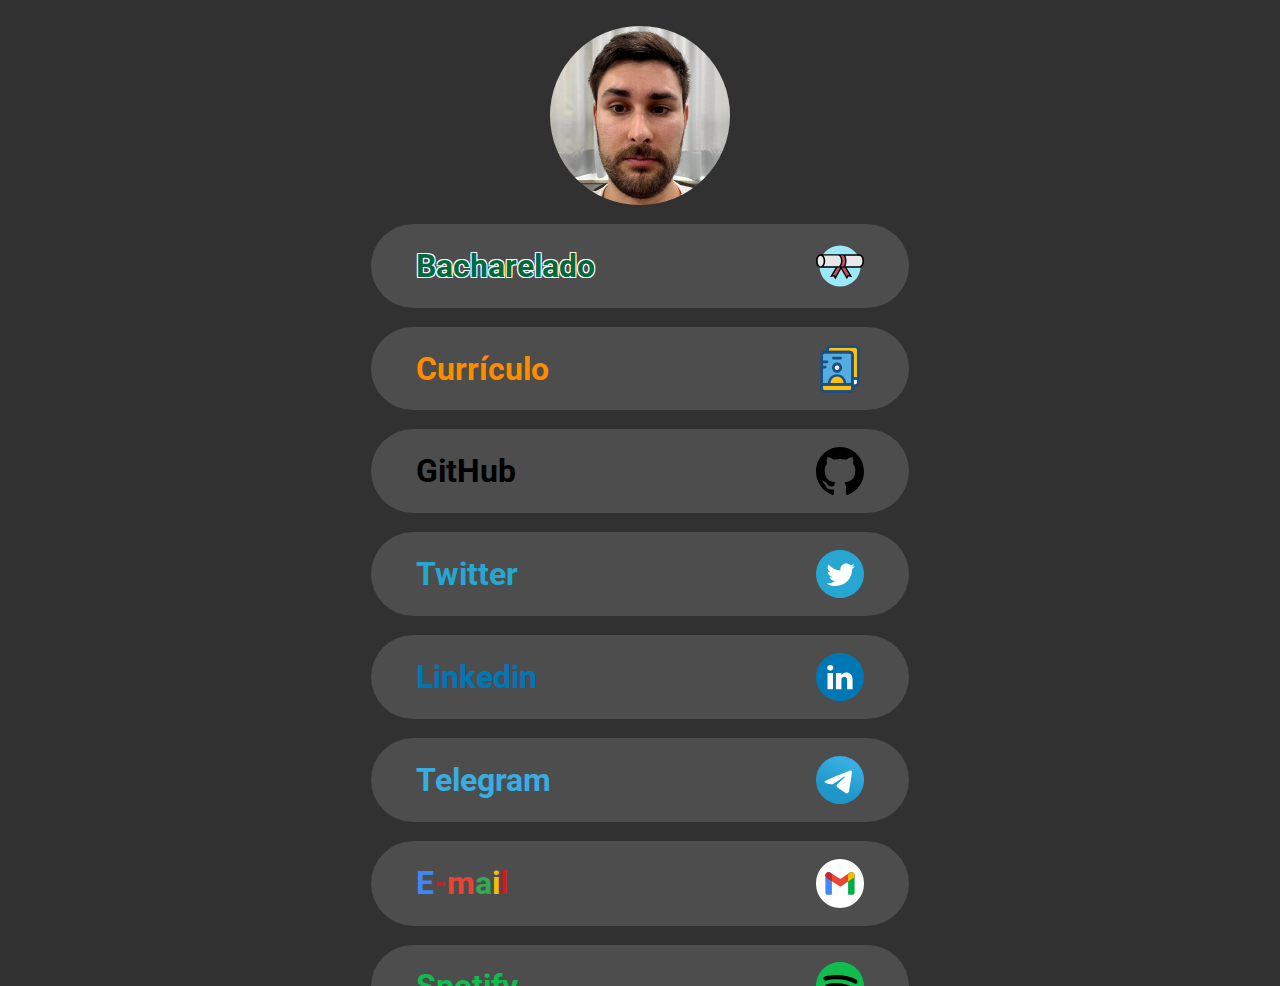
<file: index.html>
<html lang="pt-br">
<head>
    <meta charset="UTF-8">
    <meta name="viewport" content="width=device-width, initial-scale=1.0">
    <title>Redirect</title>
</head>
<body onload="window.location.href = '/linkTree'">
</body>
</html>
</file>
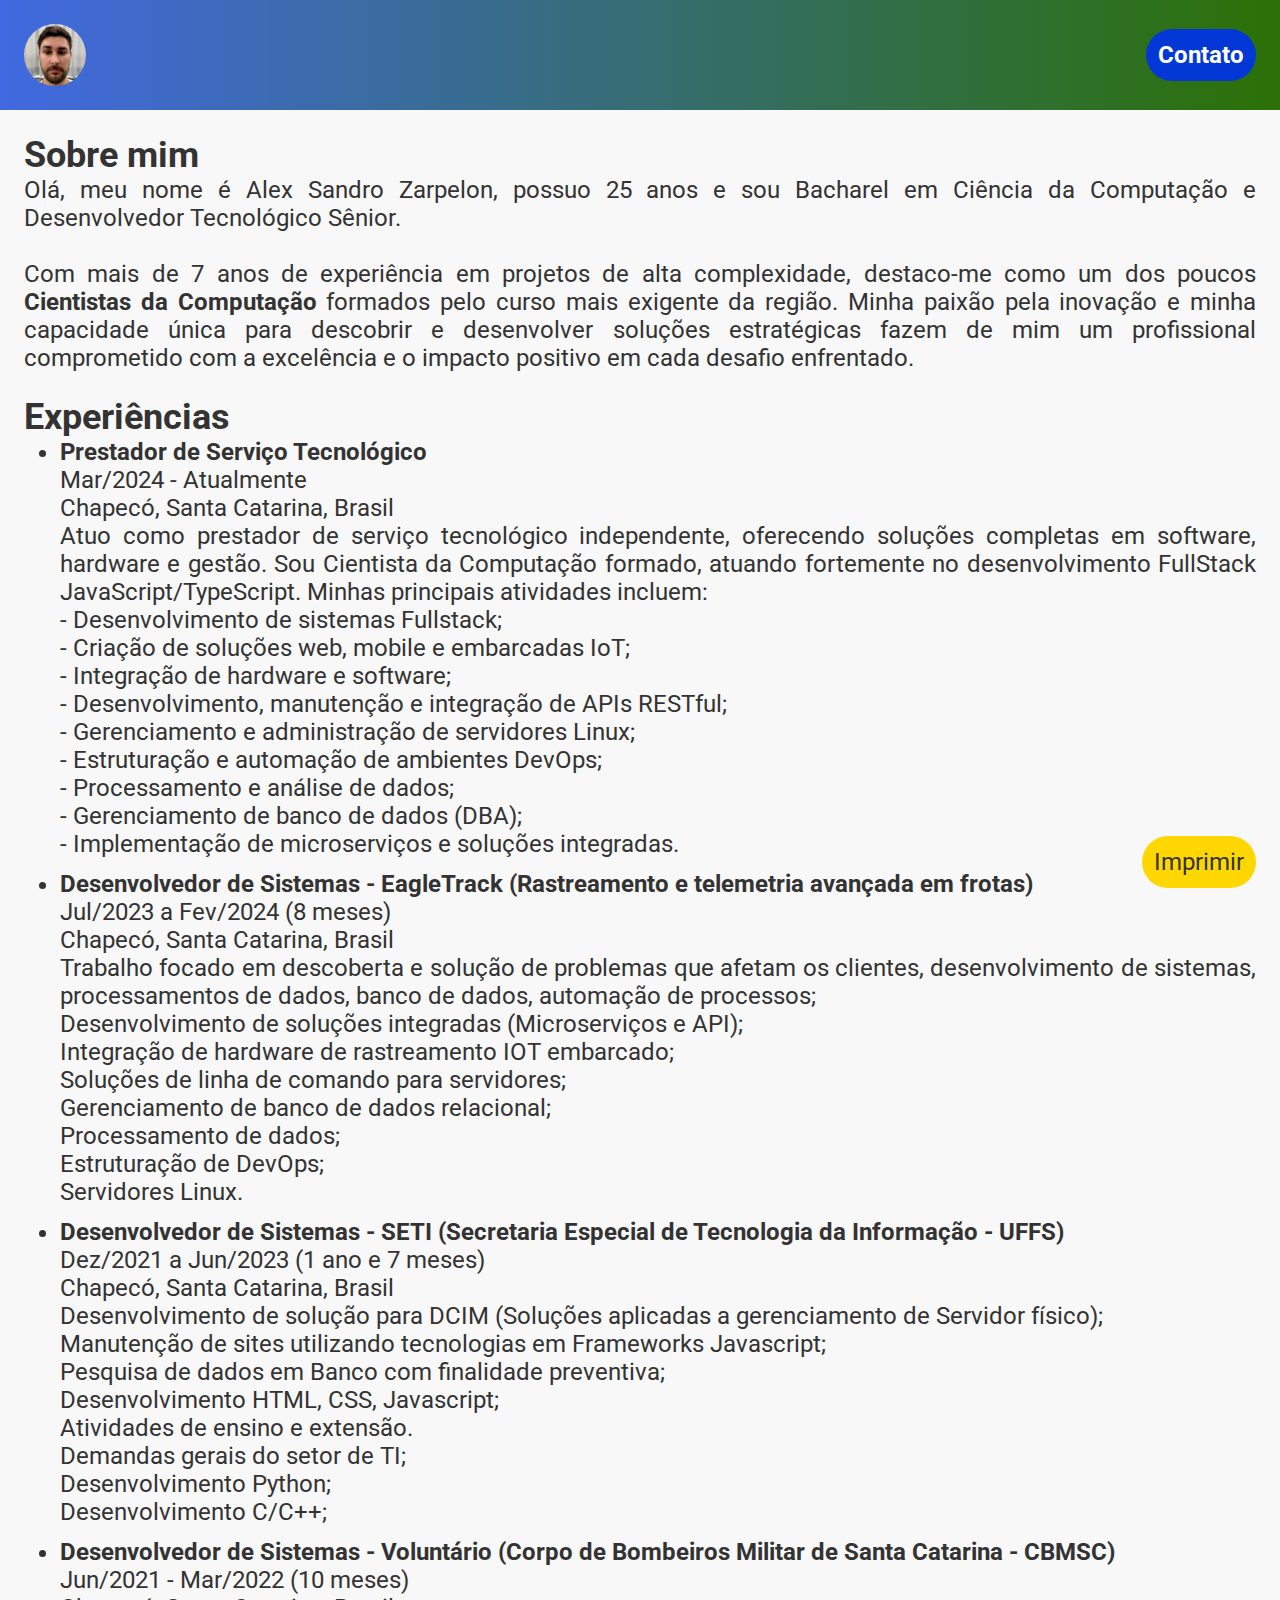
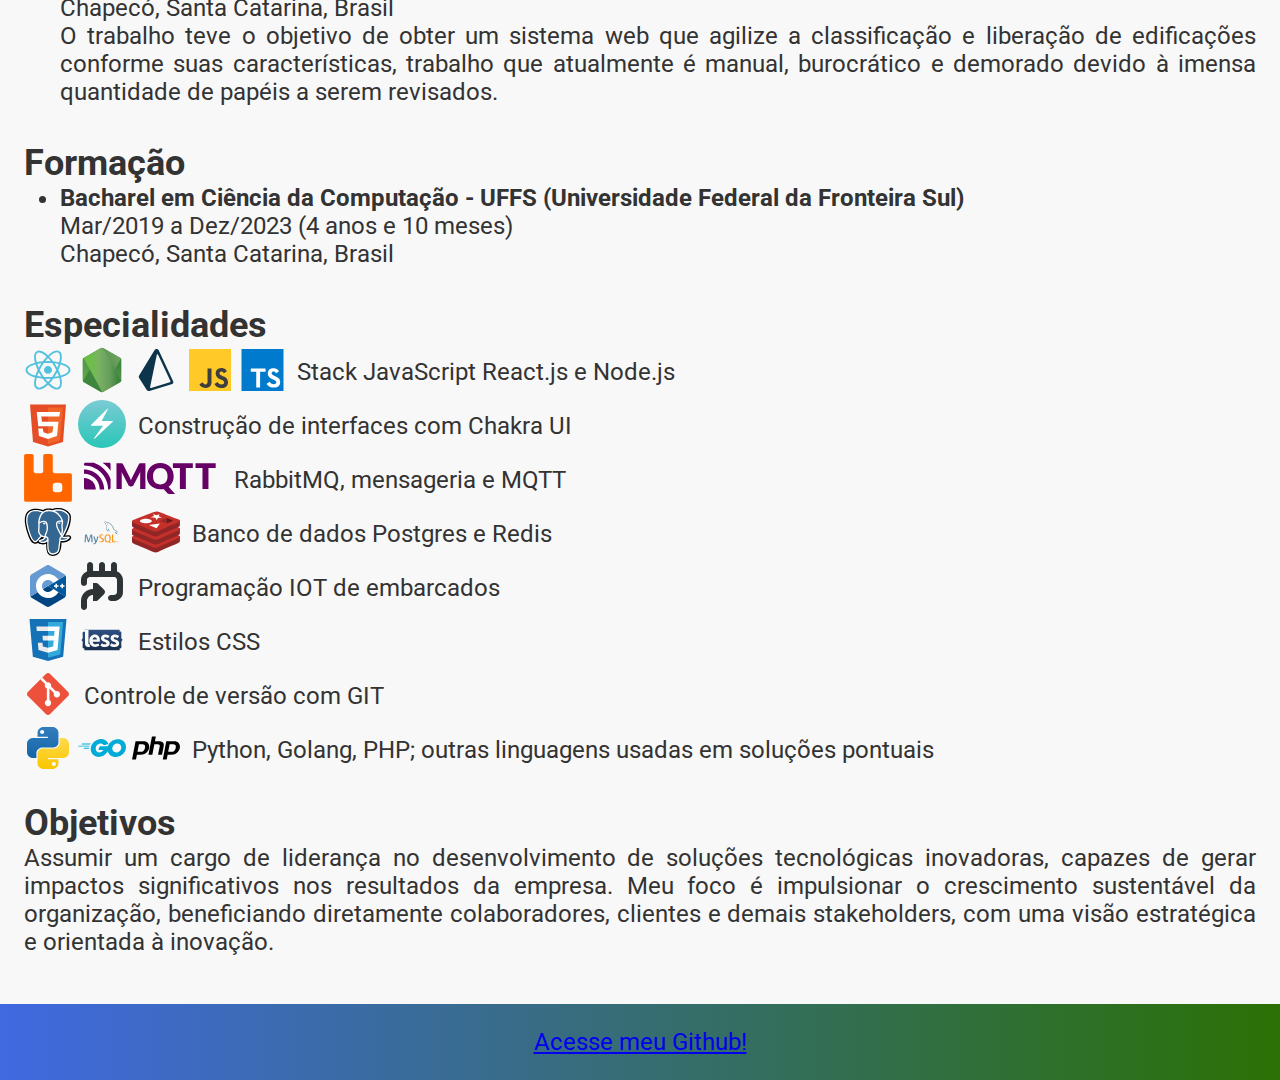
<file: curriculum/index.html>
<!DOCTYPE html>
<html lang="pt-br">
  <head>
    <title>Currículo</title>
    <meta charset="utf-8" />
    <meta name="author" content="Alex Sandro Zarpelon" />
    <meta
      name="description"
      content="Sou o Alex Sandro, analise meu currículo!"
    />
    <meta
      name="keywords"
      content="Alex Sandro Zarpelon, Alex Sandro Zarpelon dos Santos, alexzarp, Zarpelon, Sandro, alexzarp, alexszds, alexszds@gmail.com"
    />
    <meta name="viewport" content="width=device-width, initial-scale=1.0" />
    <link rel="shorcut icon" href="../global/img/ico_tab.svg" />
    <link rel="stylesheet" href="style.css" />
    <script src="script.js"></script>
  </head>

  <body>
    <div class="body-color">
      <header class="body-padding grid line-animation">
        <img
          src="../global/img/profile/alex.jpg"
          alt="Home"
          class="profile-foto"
        />
        <button id="button-header" onclick="window.location.href = '/linkTree'">
          Contato
        </button>
        <a id="special-a" href="https://alexzarp.github.io/linkTree">Contato</a>
      </header>

      <main class="body-padding">
        <div>
          <h2>Sobre mim</h2>
          <p>
            Olá, meu nome é Alex Sandro Zarpelon, possuo
            <span id="age">-</span> anos e sou Bacharel em Ciência da Computação
            e Desenvolvedor Tecnológico Sênior.
          </p>
          <br />
          <p>
            Com mais de <span id="exp">-</span> anos de experiência em projetos
            de alta complexidade, destaco-me como um dos poucos
            <strong>Cientistas da Computação</strong> formados pelo curso mais
            exigente da região. Minha paixão pela inovação e minha capacidade
            única para descobrir e desenvolver soluções estratégicas fazem de
            mim um profissional comprometido com a excelência e o impacto
            positivo em cada desafio enfrentado.
          </p>
        </div>

        <div>
          <h2>Experiências</h2>
          <ul>
            <li>
              <h4>Prestador de Serviço Tecnológico</h4>
              Mar/2024 - Atualmente <br />
              Chapecó, Santa Catarina, Brasil <br />
              <p>
                Atuo como prestador de serviço tecnológico independente,
                oferecendo soluções completas em software, hardware e gestão.
                Sou Cientista da Computação formado, atuando fortemente no
                desenvolvimento FullStack JavaScript/TypeScript. Minhas
                principais atividades incluem:
                <br />
                - Desenvolvimento de sistemas Fullstack; <br />
                - Criação de soluções web, mobile e embarcadas IoT; <br />
                - Integração de hardware e software; <br />
                - Desenvolvimento, manutenção e integração de APIs RESTful;
                <br />
                - Gerenciamento e administração de servidores Linux; <br />
                - Estruturação e automação de ambientes DevOps; <br />
                - Processamento e análise de dados; <br />
                - Gerenciamento de banco de dados (DBA); <br />
                - Implementação de microserviços e soluções integradas.
              </p>
            </li>
            <li>
              <h4>
                Desenvolvedor de Sistemas - EagleTrack (Rastreamento e
                telemetria avançada em frotas)
              </h4>
              Jul/2023 a Fev/2024 (8 meses)<br />
              Chapecó, Santa Catarina, Brasil <br />
              <p>
                Trabalho focado em descoberta e solução de problemas que afetam
                os clientes, desenvolvimento de sistemas, processamentos de
                dados, banco de dados, automação de processos; <br />
                Desenvolvimento de soluções integradas (Microserviços e API);
                <br />
                Integração de hardware de rastreamento IOT embarcado; <br />
                Soluções de linha de comando para servidores; <br />
                Gerenciamento de banco de dados relacional; <br />
                Processamento de dados; <br />
                Estruturação de DevOps; <br />
                Servidores Linux.
              </p>
            </li>
            <li>
              <h4>
                Desenvolvedor de Sistemas - SETI (Secretaria Especial de
                Tecnologia da Informação - UFFS)
              </h4>
              Dez/2021 a Jun/2023 (1 ano e 7 meses) <br />
              Chapecó, Santa Catarina, Brasil
              <p>
                Desenvolvimento de solução para DCIM (Soluções aplicadas a
                gerenciamento de Servidor físico); <br />
                Manutenção de sites utilizando tecnologias em Frameworks
                Javascript;
                <br />
                Pesquisa de dados em Banco com finalidade preventiva;
                <br />
                Desenvolvimento HTML, CSS, Javascript; <br />
                Atividades de ensino e extensão. <br />
                Demandas gerais do setor de TI; <br />
                Desenvolvimento Python; <br />
                Desenvolvimento C/C++; <br />
              </p>
            </li>
            <li>
              <h4>
                Desenvolvedor de Sistemas - Voluntário (Corpo de Bombeiros
                Militar de Santa Catarina - CBMSC)
              </h4>
              Jun/2021 - Mar/2022 (10 meses) <br />
              Chapecó, Santa Catarina, Brasil <br />
              <p>
                O trabalho teve o objetivo de obter um sistema web que agilize a
                classificação e liberação de edificações conforme suas
                características, trabalho que atualmente é manual, burocrático e
                demorado devido à imensa quantidade de papéis a serem revisados.
              </p>
            </li>
          </ul>
        </div>

        <div>
          <h2>Formação</h2>
          <ul>
            <li>
              <h4>
                Bacharel em Ciência da Computação - UFFS (Universidade Federal
                da Fronteira Sul)
              </h4>
              Mar/2019 a Dez/2023 (4 anos e 10 meses) <br />
              Chapecó, Santa Catarina, Brasil
            </li>
          </ul>
        </div>

        <div class="icons">
          <h2>Especialidades</h2>

          <div>
            <img
              src="img/react.svg"
              alt="React.js"
              title="React, framework front-end para contrução de interfaces"
            />
            <img
              src="img/node.svg"
              alt="Node.js"
              title="Node, tecnologia de Javascript como linguagem de back-end"
            />
            <img
              src="img/prisma.svg"
              alt="Prisma"
              title="Prisma, ORM para banco de dados"
            />
            <img
              src="img/js.svg"
              alt="Javascript"
              title="Javascript, linguagem presente em navegadores web"
            />
            <img
              id="ts"
              src="img/ts.svg"
              alt="Typescript"
              title='"O Javascript tipado"'
            /><br class="special" />
            <span>Stack JavaScript React.js e Node.js</span>
          </div>

          <div>
            <img
              src="img/html.svg"
              alt="HTML"
              title="HTML, contrução de hipertexto"
            />
            <img
              src="img/chakra.svg"
              alt="Chakra"
              title="Chakra UI é uma biblioteca de componentes de interface de usuário para React que oferece uma experiência de desenvolvimento rápida e fácil"
            /><br class="special" />
            <span>Construção de interfaces com Chakra UI</span>
          </div>

          <div>
            <img src="img/rabbitmq.svg" alt="RabbitMQ" title="RabbitMQ 🐇" /><br
              class="special"
            />
            <img id="mqtt" src="img/mqtt.svg" alt="RabbitMQ" title="MQTT" /><br
              class="special"
            />
            <span>RabbitMQ, mensageria e MQTT</span>
          </div>

          <div>
            <img
              src="img/postgres.svg"
              alt="PostgreSQL"
              title="PostgreSQL, banco de dados que utiliza linguagem SQL"
            />
            <img
              src="img/mysql.svg"
              alt="MySQL"
              title="PostgreSQL, banco de dados que utiliza linguagem SQL"
            />
            <img
              src="img/redis.svg"
              alt="Redis"
              title="Redis, banco de dados em memória utilizado para cache"
            /><br class="special" />
            <span>Banco de dados Postgres e Redis</span>
          </div>

          <div>
            <img
              src="img/cpp.svg"
              alt="C/C++"
              title="C/C++, linguagem de programação de baixo nível utilizada em sistemas com poucos recursos"
            />
            <img
              src="img/embedded.svg"
              alt="Embarcados"
              title="Embarcados, sistemas de automação em IOT"
            /><br class="special" />
            <span>Programação IOT de embarcados</span>
          </div>

          <div>
            <img
              src="img/css.svg"
              alt="CSS"
              title="CSS, estilização de páginas"
            />
            <img
              src="img/less.svg"
              alt="less"
              title="less, pré-processador de CSS"
            /><br class="special" />
            <span>Estilos CSS</span>
          </div>

          <div>
            <img
              src="img/git.svg"
              alt="GIT"
              title="GIT, versionamento de código"
            /><br class="special" />
            <span>Controle de versão com GIT</span>
          </div>

          <div>
            <img src="img/python.svg" alt="Python" title="Python 🐍" /><br
              class="special"
            />
            <img src="img/go.svg" alt="Go" title="Golang" />
            <img src="img/php.svg" alt="PHP" title="PHP" />
            <br class="special" /><span
              >Python, Golang, PHP; outras linguagens usadas em soluções
              pontuais</span
            >
          </div>
        </div>

        <div>
          <h2>Objetivos</h2>
          <p>
            Assumir um cargo de liderança no desenvolvimento de soluções
            tecnológicas inovadoras, capazes de gerar impactos significativos
            nos resultados da empresa. Meu foco é impulsionar o crescimento
            sustentável da organização, beneficiando diretamente colaboradores,
            clientes e demais stakeholders, com uma visão estratégica e
            orientada à inovação.
          </p>
        </div>
      </main>

      <div id="print">
        <button
          onclick="temp=document.title;document.title='curriculo_Alex_Sandro_Zarpelon';window.print();document.title=temp;"
        >
          Imprimir
        </button>
      </div>

      <footer id="down" class="body-padding line-animation line-animation2">
        <a href="https://github.com/alexzarp" target="_blank"
          >Acesse meu Github!</a
        >
      </footer>
    </div>
    <script>
      age("age");
      exp("exp");
    </script>
  </body>
</html>
</file>
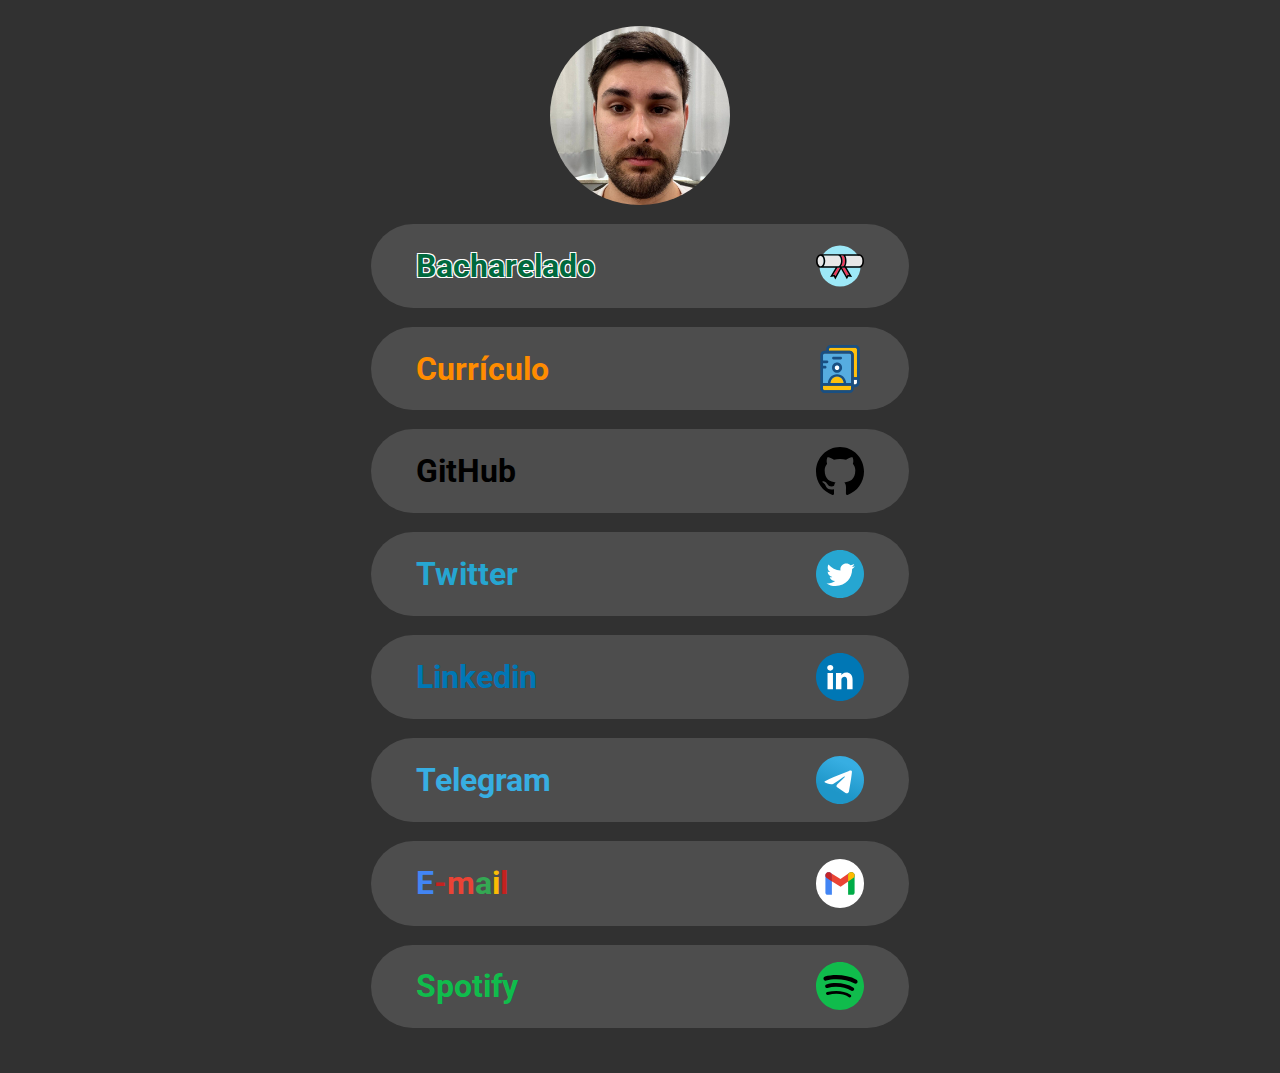
<file: linkTree/index.html>
<!DOCTYPE html>
<html lang="pt-br">
  <head>
    <title>Alex - Página pessoal</title>
    <meta charset="utf-8" />
    <meta name="author" content="Alex Sandro Zarpelon" />
    <meta
      name="description"
      content="Sou o Alex Sandro, veja meus meios de comunicação!"
    />
    <meta
      name="keywords"
      content="Alex Sandro Zarpelon, Alex Sandro Zarpelon dos Santos, alexzarp, Zarpelon, Sandro, ccpensant, alexszds, alexszds@gmail.com"
    />
    <meta name="viewport" content="width=device-width, initial-scale=1.0" />
    <link rel="shorcut icon" href="../global/img/ico_tab.svg" />
    <link rel="stylesheet" href="style.css" />

    <!-- Global site tag (gtag.js) - Google Analytics -->
    <script
      async
      src="https://www.googletagmanager.com/gtag/js?id=G-8RLWY4P7PK"
    ></script>
    <script>
      window.dataLayer = window.dataLayer || [];
      function gtag() {
        dataLayer.push(arguments);
      }
      gtag("js", new Date());
      gtag("config", "G-8RLWY4P7PK");
    </script>
    <!-- Google Tag Manager -->
    <script>
      (function (w, d, s, l, i) {
        w[l] = w[l] || [];
        w[l].push({ "gtm.start": new Date().getTime(), event: "gtm.js" });
        var f = d.getElementsByTagName(s)[0],
          j = d.createElement(s),
          dl = l != "dataLayer" ? "&l=" + l : "";
        j.async = true;
        j.src = "https://www.googletagmanager.com/gtm.js?id=" + i + dl;
        f.parentNode.insertBefore(j, f);
      })(window, document, "script", "dataLayer", "GTM-5V68DWH");
    </script>
    <!-- End Google Tag Manager -->
    <!-- Google Tag Manager (noscript) -->
    <noscript
      ><iframe
        src="https://www.googletagmanager.com/ns.html?id=GTM-5V68DWH"
        height="0"
        width="0"
        style="display: none; visibility: hidden"
      ></iframe
    ></noscript>
    <!-- End Google Tag Manager (noscript) -->
  </head>
  <body>
    <header></header>

    <main>
      <!-- <ul class="info">
            <li><img src="img/alex.jpg" alt="Alex Imagem" id="foto"><li> <br>
            <li><h1>Alex Sandro Zarpelon</h1></li>
        </ul> -->
      <img
        src="../global/img/profile/alex.jpg"
        alt="Alex Imagem"
        id="foto"
        title="Alex Sandro Zarpelon - Cientista da Computação"
      />
      <br />

      <a href="/global/pdf/diploma_1911100039.pdf">
        <div class="blocos" title="Acesse meu currículo!">
          <h1
            id="certificate"
            style="
              text-shadow: -0.7px -0.7px 0 #fff, 0.7px -0.7px 0 #fff,
                -0.7px 0.7px 0 #fff, 0.7px 0.7px 0 #fff;
            "
          >
            Bacharelado
          </h1>
          <img src="../global/img/certificate.svg" alt="PDF Image" />
        </div>
      </a>
      <br />

      <a href="/curriculum">
        <div class="blocos" title="Acesse meu currículo!">
          <h1 id="curriculum">Currículo</h1>
          <img src="../global/img/curriculum.svg" alt="GitHub Logo" />
        </div>
      </a>
      <br />

      <a href="https://github.com/alexzarp">
        <div class="blocos" title="Veja meu GitHub!">
          <h1 id="github">GitHub</h1>
          <img src="../global/img/github.svg" alt="GitHub Logo" />
        </div>
      </a>
      <br />

      <a href="https://twitter.com/alexzarpp">
        <div class="blocos" title="Me critique no Twitter!">
          <h1 id="twitter">Twitter</h1>
          <img src="../global/img/twitter.svg" alt="Twitter Logo" />
        </div>
      </a>
      <br />

      <a href="https://www.linkedin.com/in/alex-sandro-zarpelon-83a8871b8">
        <div class="blocos" title="Me ofereça uma vaga no Linkedin!">
          <h1 id="linkedin">Linkedin</h1>
          <img src="../global/img/linkedin.svg" alt="Linkedin Logo" />
        </div>
      </a>
      <br />

      <a href="https://t.me/alexzarp">
        <div class="blocos" title="Me chama no Telegram!" onclick="">
          <h1 id="telegram">Telegram</h1>
          <img src="../global/img/telegram.svg" alt="Telegram Logo" />
        </div>
      </a>
      <br />

      <a href="mailto:alexszds@gmail.com">
        <div
          class="blocos"
          title="Faça como os dinossauros fizeram, me envie um E-mail!"
          onclick=""
        >
          <h1 id="mail">
            <span id="blue">E</span><span id="dark_red">-</span
            ><span id="red">m</span><span id="green">a</span
            ><span id="yellow">i</span><span id="dark_red">l</span>
          </h1>
          <img src="../global/img/mail.svg" alt="Gmail Logo" />
        </div>
      </a>
      <br />

      <a
        href="https://open.spotify.com/user/22o563yu6vjetoarqnqamt3ca?si=SM7CSwgvSyKz13Qud_xfQQ&utm_source=native-share-menu"
      >
        <div class="blocos" title="Veja o que estou ouvindo!" onclick="">
          <h1 id="spotify">Spotify</h1>
          <img src="../global/img/spotify.svg" alt="Spotify Logo" />
        </div>
      </a>
      <br />
    </main>

    <footer></footer>
  </body>
</html>
</file>
<file: curriculum/style.css>
@import url('https://fonts.googleapis.com/css2?family=Roboto&display=swap');

* {
    margin: 0;
    padding: 0;
    box-sizing: border-box;
    font-family: 'Roboto', sans-serif;

}

:root {
    font-size: x-large;
    --cor-primaria: #4169E1;
    --cor-primaria-escurecida: #0338d6;
    --cor-secundaria: #2b7105;
    --cor-destaque: #FFD700;
    --cor-fundo: #F8F8F8;
    --cor-texto: #333333;
}

body {
    color: var(--cor-texto);
}

.body-color {
    background-color: var(--cor-fundo);
}

.body-padding {
    padding: 1rem;
}

main>div {
    margin-bottom: 1rem;
}

main p {
    text-align: justify;
}

header {
    /* position: fixed; */
    z-index: 9999;
    background-color: var(--cor-primaria);
    width: 100%;
}

footer {
    background-color: var(--cor-secundaria);
    display: flex;
    justify-content: center;
}

footer>a {
    margin-right: auto;
    margin-left: auto;
}

.profile-foto {
    border-radius: 100%;
    width: 30%;
}

.grid {
    display: grid;
    grid-template-columns: 1fr 1fr;
}

button,
#special-a {
    font-size: 1rem;
    border-radius: 100vw;
    border: none;
    padding: .5rem;
    color: var(--cor-texto);
    cursor: pointer;
}

#button-header,
#special-a {
    font-weight: bold;
    color: white;
    margin-top: auto;
    margin-bottom: auto;
    margin-left: auto;
    background-color: var(--cor-primaria-escurecida);
}

h1 {
    padding-bottom: 1rem;
}

ul {
    margin-left: 1.5rem;
}

li {
    padding-bottom: .5rem;
}

.icons>div>img {
    width: 2rem;
    height: 2rem;
}

.icons>div>span,
image {
    padding-left: .5rem;
    position: absolute;
    padding-top: .5rem;
}

#ts {
    width: 1.871rem;
    height: 1.871rem;
    padding-bottom: 3px;
}

#mqtt {
    width: 6rem;
    margin-inline: .01rem;
}

/* .icons > div {
    display: flex;
    flex-direction: row;
} */

#print {
    position: fixed;
    bottom: .5rem;
    right: 1rem;
    z-index: 9999;
    transition: bottom 0.3s ease;
}

#print button {
    background-color: var(--cor-destaque);
}

.line-animation {
    background: linear-gradient(to right, var(--cor-primaria), var(--cor-secundaria), var(--cor-primaria));
    background-size: 200% 100%;
    animation: line-connect 10s linear infinite;
}

.line-animation2 {
    animation: line-connect 10s linear infinite !important;
}

#special-a {
    display: none;
    text-decoration: none;
}

@keyframes line-connect {
    0% {
        background-position: 100% 50%;
    }

    50% {
        background-position: 0% 50%;
    }

    100% {
        background-position: -100% 50%;
    }
}

@media (min-width: 600px) {
    .profile-foto {
        width: 10%;
    }

    .special {
        display: none;
    }
}

@media (max-width: 600px) {
    .icons>div {
        padding-bottom: 2.7rem;
    }

    .icons div:last-child {
        padding-bottom: .5rem !important;
    }

    .icons>div>span {
        padding: 0;
    }

    .profile-foto {
        width: 40%;
    }
}

@media print {
    a::after {
        attr(href);
    }

    #special-a {
        display: block;
    }

    #button-header {
        display: none;
    }

    #print {
        display: none;
    }

    .profile-foto {
        width: 25%;
    }
}
</file>
<file: linkTree/style.css>
@import url("https://fonts.googleapis.com/css2?family=Roboto&display=swap");
* {
  font-family: "Roboto", sans-serif;
  padding: 0;
  border: 0;
  margin: 0;
}

h1 {
  margin: 0;
  display: flex;
  align-self: center;
}

a {
  text-decoration: none;
}

body {
  background-color: rgb(49, 49, 49);
  margin: 2% 15% 2% 15%;
}

#foto {
  border-radius: 100%;
  width: 20%;
  display: flex;
  margin-left: auto;
  margin-right: auto;
  transition: 0.3s ease;
}
#foto:hover {
  /* transition: 0.5s ease; */
  transform: scale(1.1);
  border-color: rgb(107, 255, 39);
}

.blocos {
  background-color: rgb(77, 77, 77);
  border-radius: 20vh;
  padding: 2% 5% 2% 5%;
  margin: 0 20% 0 20%;
  display: flex;
  align-self: center;
  flex-wrap: nowrap;
  justify-content: space-between;
  transition: 0.3s ease;
}

.blocos:hover {
  background-color: white;
  transform: scale(1.05);
}

.blocos:active {
  background-color: rgb(238, 255, 0);
  transform: scale(0.8);
}

/* ul {
    list-style: none;
}

.info li:last-child {
    visibility: visible;
}
.info li:first-child:hover li {
    visibility: hidden;
} */

.blocos img {
  width: 3em;
}

#twitter {
  color: #26a6d1;
}
#linkedin {
  color: #0077b5;
}
#telegram {
  color: #37aee2;
}
#github {
  color: black;
}
/* #mail {
    color: red;
} */
#blue {
  color: #4285f4;
}
#dark_red {
  color: #c5221f;
}
#red {
  color: #ea4335;
}
#green {
  color: #34a853;
}
#yellow {
  color: #fbbc04;
}
#spotify {
  color: #10bc4c;
}
#curriculum {
  color: #ff8c00;
}
#certificate {
  color: #00693e;
}
/* display: flex;
    align-self: center;
    margin-left: auto;
    margin-right: auto; */

@media (max-width: 700px) {
  body {
    margin: 4% 2% 4% 2%;
  }
  .blocos {
    margin: 0 6% 0 6%;
  }
}
</file>
